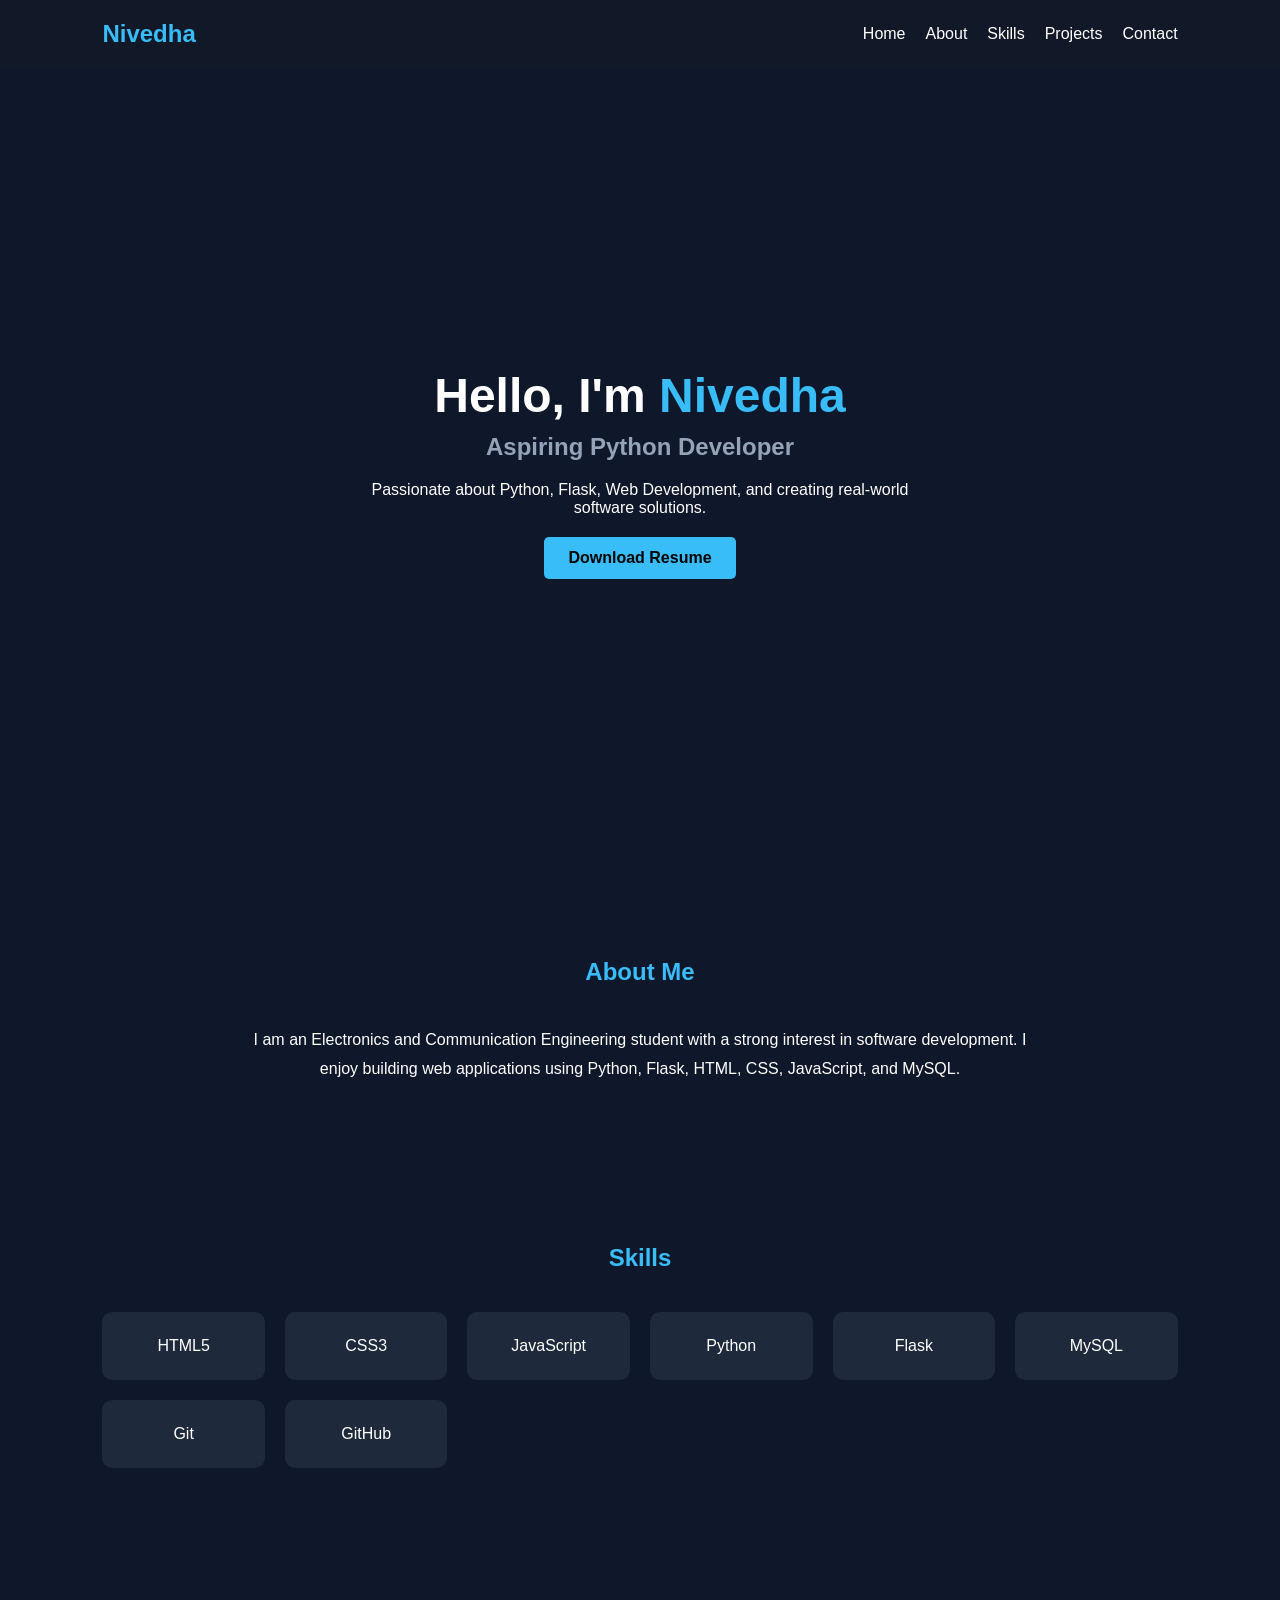
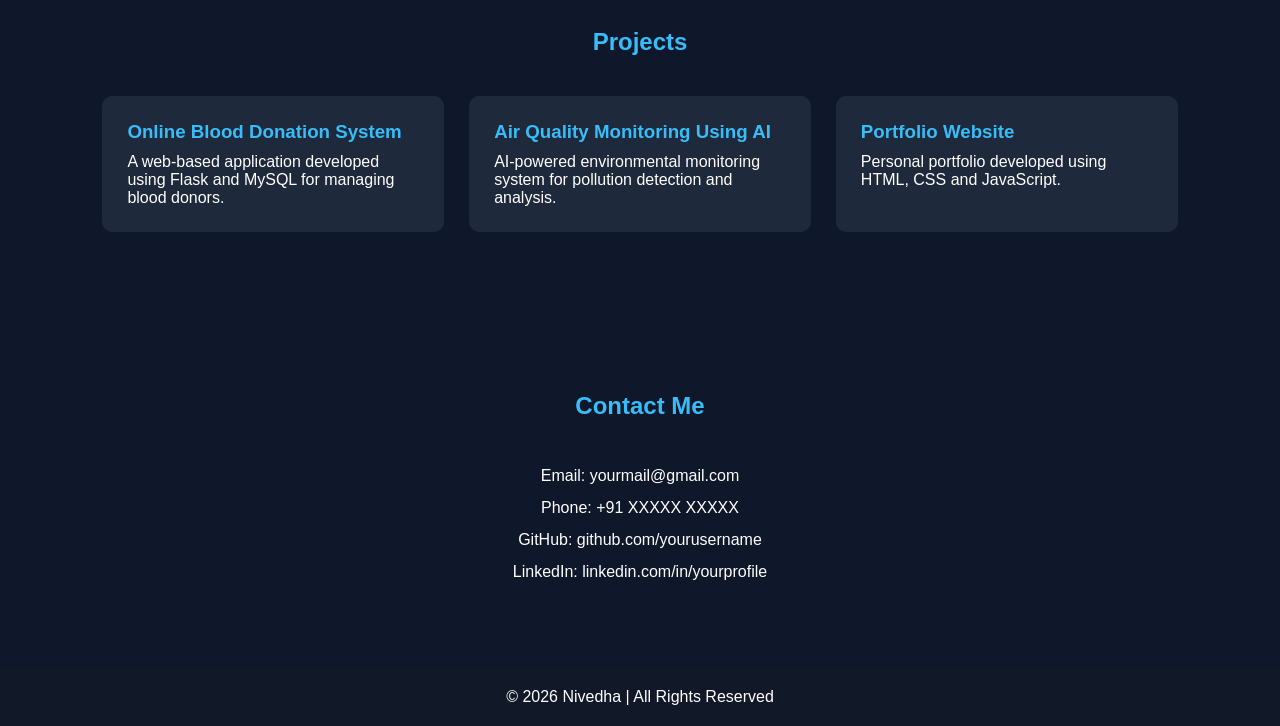
<file: gpt.html>
<!DOCTYPE html>
<html lang="en">
<head>
    <meta charset="UTF-8">
    <meta name="viewport" content="width=device-width, initial-scale=1.0">
    <title>Nivedha | Portfolio</title>
    <link rel="stylesheet" href="gpt.css">
</head>
<body>

    <!-- Header -->
    <header>
        <div class="logo">Nivedha</div>

        <nav>
            <ul>
                <li><a href="#home">Home</a></li>
                <li><a href="#about">About</a></li>
                <li><a href="#skills">Skills</a></li>
                <li><a href="#projects">Projects</a></li>
                <li><a href="#contact">Contact</a></li>
            </ul>
        </nav>
    </header>

    <!-- Hero Section -->
    <section id="home" class="hero">
        <div class="hero-content">
            <h1>Hello, I'm <span>Nivedha</span></h1>
            <h2>Aspiring Python Developer</h2>
            <p>
                Passionate about Python, Flask, Web Development,
                and creating real-world software solutions.
            </p>

            <a href="resume.pdf" class="btn" download>
                Download Resume
            </a>
        </div>
    </section>

    <!-- About -->
    <section id="about">
        <h2 class="section-title">About Me</h2>

        <div class="about-container">
            <p>
                I am an Electronics and Communication Engineering student
                with a strong interest in software development.
                I enjoy building web applications using Python,
                Flask, HTML, CSS, JavaScript, and MySQL.
            </p>
        </div>
    </section>

    <!-- Skills -->
    <section id="skills">
        <h2 class="section-title">Skills</h2>

        <div class="skills-grid">
            <div class="card">HTML5</div>
            <div class="card">CSS3</div>
            <div class="card">JavaScript</div>
            <div class="card">Python</div>
            <div class="card">Flask</div>
            <div class="card">MySQL</div>
            <div class="card">Git</div>
            <div class="card">GitHub</div>
        </div>
    </section>

    <!-- Projects -->
    <section id="projects">
        <h2 class="section-title">Projects</h2>

        <div class="project-container">

            <div class="project-card">
                <h3>Online Blood Donation System</h3>
                <p>
                    A web-based application developed using
                    Flask and MySQL for managing blood donors.
                </p>
            </div>

            <div class="project-card">
                <h3>Air Quality Monitoring Using AI</h3>
                <p>
                    AI-powered environmental monitoring system
                    for pollution detection and analysis.
                </p>
            </div>

            <div class="project-card">
                <h3>Portfolio Website</h3>
                <p>
                    Personal portfolio developed using
                    HTML, CSS and JavaScript.
                </p>
            </div>

        </div>
    </section>

    <!-- Contact -->
    <section id="contact">
        <h2 class="section-title">Contact Me</h2>

        <div class="contact-box">
            <p>Email: yourmail@gmail.com</p>
            <p>Phone: +91 XXXXX XXXXX</p>
            <p>GitHub: github.com/yourusername</p>
            <p>LinkedIn: linkedin.com/in/yourprofile</p>
        </div>
    </section>

    <footer>
        <p>© 2026 Nivedha | All Rights Reserved</p>
    </footer>

</body>
</html>
</file>
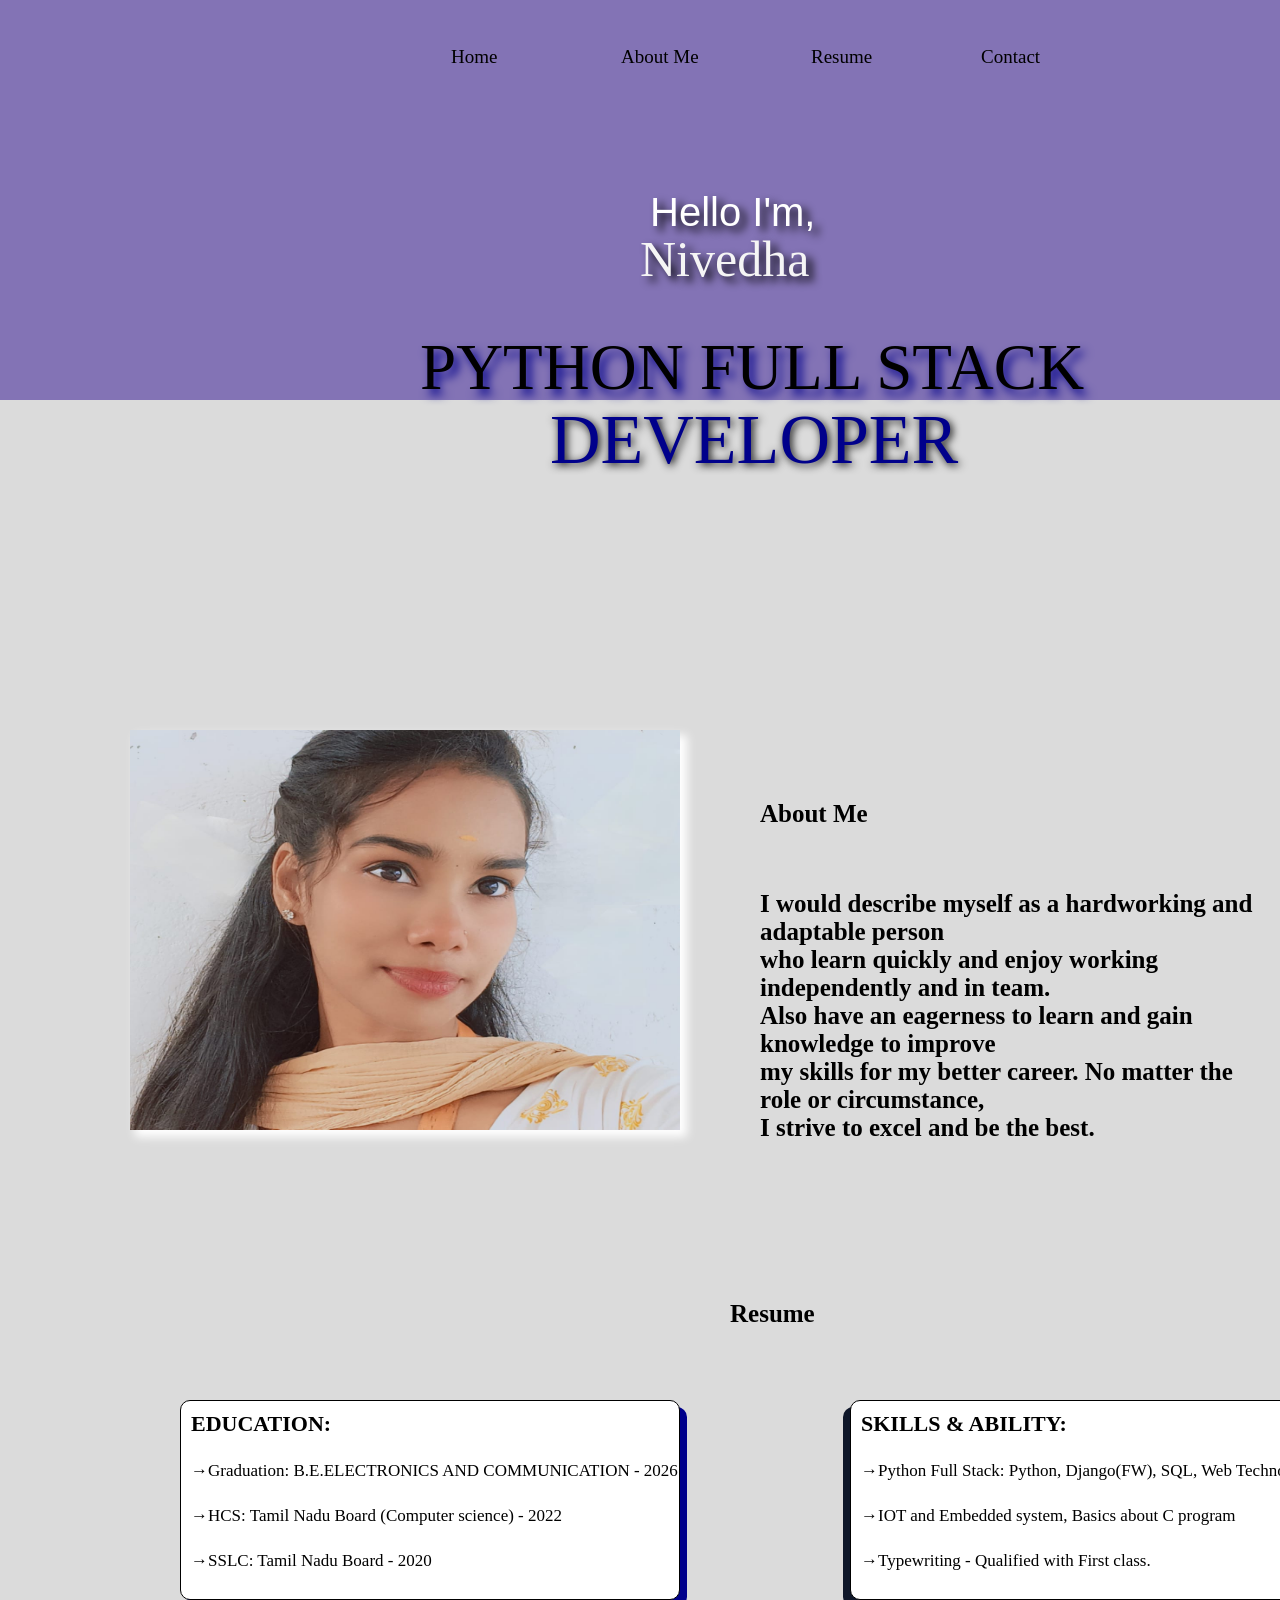
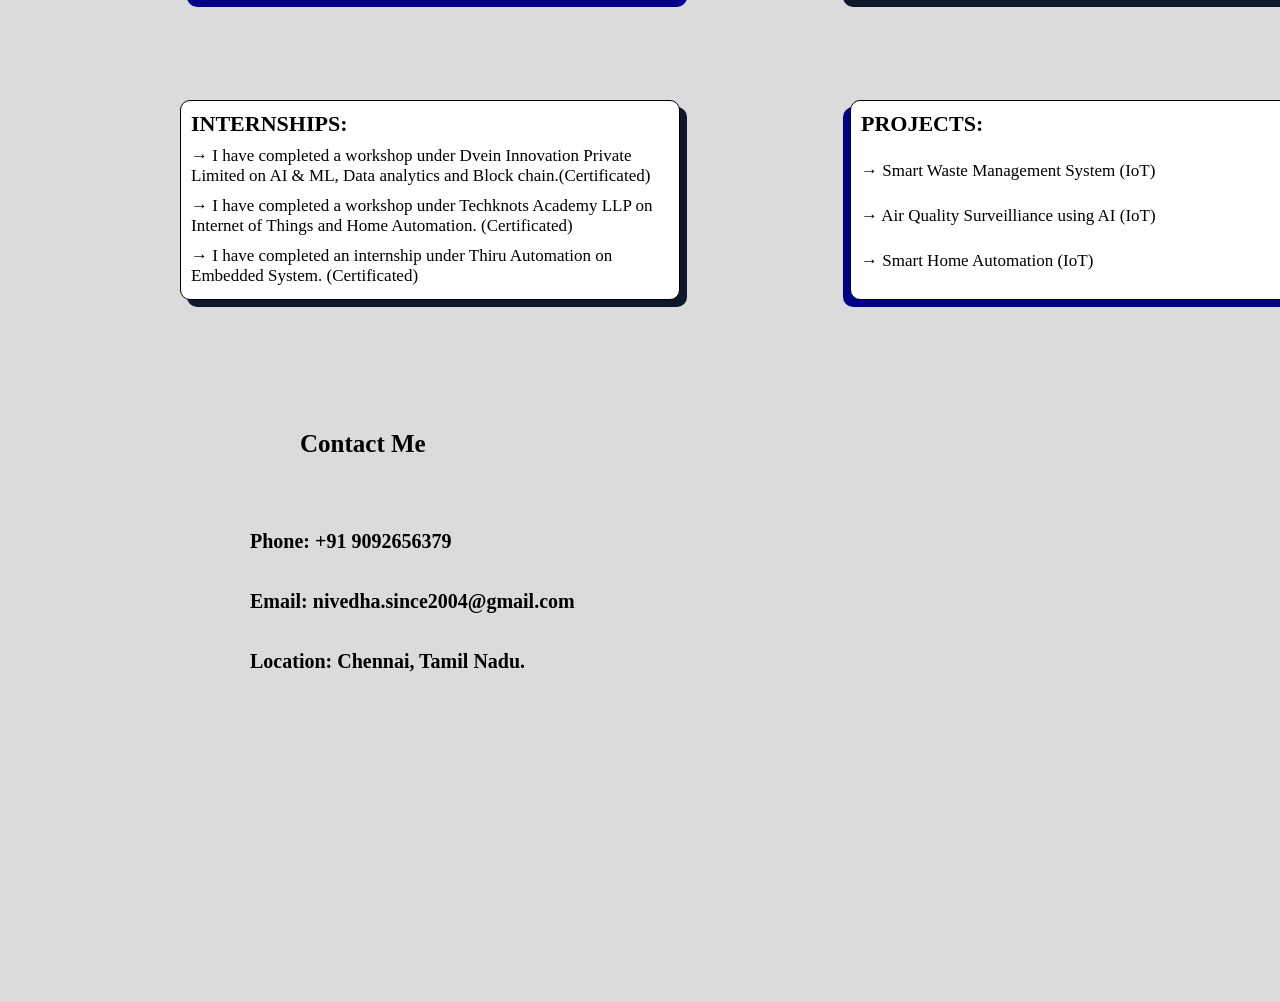
<file: new.html>
<!DOCTYPE html>
<html lang="en">
<head>
    <meta charset="UTF-8">
    <meta name="viewport" content="width=device-width, initial-scale=1.0">
    <title>Document</title>
    <link rel="stylesheet" href="./new.css">
</head>
<body style="background-color: rgb(219, 219, 219);" >
    <div id="nav"></div>
    <img src="./nivi.jpeg" alt="" id="girl">
    <div id="name">Hello I'm,</div>
    <div id="mee">Nivedha</div>
    <div id="full">PYTHON FULL STACK </div>
    <div id="dev">DEVELOPER</div>
    <div id="hr1"></div> 
    <div id="hr2"></div> 
    <div id="hr3"></div> 
    <div id="about1">About Me</div>
    <p id="about">I would describe myself as a hardworking and adaptable person <br>who learn quickly and enjoy working independently and in team. <br>Also have an eagerness to learn and gain knowledge to improve <br> my skills for my better career. No matter the role or circumstance, <br>I strive to excel and be the best.</p>
    
    <div>
        <h3 id="resume">Resume</h3>
        <div id="box1">
            <div id="edu">EDUCATION:</div>
            <div id="edu1">&rightarrow;Graduation: B.E.ELECTRONICS AND COMMUNICATION - 2026</div>
            <div id="edu2">&rightarrow;HCS: Tamil Nadu Board (Computer science) - 2022</div>
            <div id="edu3">&rightarrow;SSLC: Tamil Nadu Board - 2020</div>
        </div>
    
        <div id="box2">
            <div id="ski">SKILLS & ABILITY: </div>
            <div id="ski1">&rightarrow;Python Full Stack: Python, Django(FW), SQL, Web Technology</div>
            <div id="ski2">&rightarrow;IOT and Embedded system, Basics about C program</div>
            <div id="ski3">&rightarrow;Typewriting - Qualified with First class.</div>
        </div>
    
        <div id="box3">
            <div id="inte">INTERNSHIPS: </div>
            <div id="inte1">&rightarrow; I have completed a workshop under Dvein Innovation Private Limited on AI & ML, Data analytics and Block chain.(Certificated)</div>
            <div id="inte2">&rightarrow; I have completed a workshop under Techknots Academy LLP on Internet of Things and Home Automation. (Certificated)</div>
            <div id="inte3">&rightarrow; I have completed an internship under Thiru Automation on Embedded System. (Certificated)</div>
        </div>
    
        <div id="box4">
            <div id="pro">PROJECTS:</div>
            <div id="pro2">&rightarrow; Air Quality Surveilliance using AI (IoT)</div>
            <div id="pro1">&rightarrow; Smart Waste Management System (IoT)</div>
            <div id="pro3">&rightarrow; Smart Home Automation (IoT)</div>
        </div>
    </div>
    <div>   
    </div>

<div id="parent">
    <a href="#nav" id="home">Home</a>
    <a href="#hr2" id="res">Resume</a>
    <a href="#hr1" id="abo">About Me</a>
    <a href="#contact" id="cont">Contact</a>
</div>

<div id="contact">Contact Me</div>
<div id="pho">Phone: +91 9092656379</div>
<div id="email">Email: nivedha.since2004@gmail.com</div>
<div id="loc">Location: Chennai, Tamil Nadu.</div>

</body>
</html>
</file>
<file: gpt.css>
*{
    margin:0;
    padding:0;
    box-sizing:border-box;
    font-family:Arial, sans-serif;
}

body{
    background:#0f172a;
    color:white;
}

header{
    display:flex;
    justify-content:space-between;
    align-items:center;
    padding:20px 8%;
    background:#111827;
    position:sticky;
    top:0;
}

.logo{
    font-size:24px;
    font-weight:bold;
    color:#38bdf8;
}

nav ul{
    display:flex;
    list-style:none;
}

nav ul li{
    margin-left:20px;
}

nav ul li a{
    color:white;
    text-decoration:none;
}

.hero{
    min-height:90vh;
    display:flex;
    justify-content:center;
    align-items:center;
    text-align:center;
    padding:20px;
}

.hero h1{
    font-size:3rem;
}

.hero span{
    color:#38bdf8;
}

.hero h2{
    margin-top:10px;
    color:#94a3b8;
}

.hero p{
    margin-top:20px;
    max-width:600px;
}

.btn{
    display:inline-block;
    margin-top:20px;
    background:#38bdf8;
    color:black;
    padding:12px 24px;
    border-radius:5px;
    text-decoration:none;
    font-weight:bold;
}

section{
    padding:80px 8%;
}

.section-title{
    text-align:center;
    margin-bottom:40px;
    color:#38bdf8;
}

.about-container{
    text-align:center;
    max-width:800px;
    margin:auto;
    line-height:1.8;
}

.skills-grid{
    display:grid;
    grid-template-columns:repeat(auto-fit,minmax(150px,1fr));
    gap:20px;
}

.card{
    background:#1e293b;
    padding:25px;
    text-align:center;
    border-radius:10px;
    transition:0.3s;
}

.card:hover{
    transform:translateY(-5px);
}

.project-container{
    display:grid;
    grid-template-columns:repeat(auto-fit,minmax(280px,1fr));
    gap:25px;
}

.project-card{
    background:#1e293b;
    padding:25px;
    border-radius:10px;
}

.project-card h3{
    color:#38bdf8;
    margin-bottom:10px;
}

.contact-box{
    text-align:center;
    line-height:2;
}

footer{
    text-align:center;
    padding:20px;
    background:#111827;
}
</file>
<file: new.css>
*{
    margin: 0;
    padding: 0;
    box-sizing: border-box;
}

#girl{
    position: absolute;
    height: 400px;
    width: 550px;
    top: 730px;
    left: 130px;
    box-shadow: 6px 6px 9px 0.6px white;;
}
#parent{
    height: 80px;
    width: 1520px;
    border: 1px solid rgb(131, 115, 181);
    background-color: rgb(131, 115, 181);
    position: absolute;
    /* text-align: center; */
    color: white;
    text-decoration: none;
    position: fixed;
    /* display: flex;
    list-style: none;
    justify-content: space-evenly; */
    font-size: 19px;
}
a{
    text-decoration: none;
    color: white;
}
#nav{
    position: absolute;
    border: 1px solid rgb(131, 115, 181);
    height: 400px;
    width: 1520px;
    background-color: rgb(131, 115, 181);
}
#home{
    position: absolute;
    left: 450px;
    top: 45px;
    color: black;
    font-size: 19px;
    text-decoration: none;
}
#abo{
    position: absolute;
    left: 620px;
    top: 45px;
    color: black;
    font-size: 19px;
    text-decoration: none;
}
#res{
    position: absolute;
    left: 810px;
    top: 45px;
    color: black;
    font-size: 19px;
    text-decoration: none;
}
#cont{
    position: absolute;
    left: 980px;
    top: 45px;
    color: black;
    font-size: 19px;
    text-decoration: none;
} 
#name{
    position: absolute;
    top: 190px;
    left: 650px;
    color: white;
    font-size: 40px;
    font-family:'Gill Sans', 'Gill Sans MT', Calibri, 'Trebuchet MS', sans-serif;
    text-shadow: 6px 5px 8px black;
}
#mee{
    text-shadow: 6px 5px 8px black ;
    position: absolute;
    top: 230px;
    left: 640px;
    color: whitesmoke;
    font-size: 50px;
    /* font-weight: bold; */
}
#hr1{
    border: 1px solid rgb(219, 219, 219);
    position: absolute;
    width: 1500px;
    top: 530px;
}
#hr2{
    border: 1px solid rgb(219, 219, 219);
    position: absolute;
    width: 1200px;
    top: 1200px;
}
#hr3{
    border: 1px solid rgb(219, 219, 219);
    position: absolute;
    width: 1500px;
    top: 2600px;
}

#about{
    color: black;
    position: absolute;
    top: 890px;
    left: 760px;
    font-size: 25px;
    font-weight: bold;
    /* color: darkblue; */
}
#about1{
    color: black;
    position: absolute;
    top: 800px;
    left: 760px;
    font-size: 25px;
    font-weight: bold;
    /* text-shadow: 2px 2px 8px darkblue; */
}
#full{
    position: absolute;
    top: 330px;
    left: 420px;
    font-size: 65px;
    color: black;
    text-shadow: 5px 6px 10px darkblue;
}
#dev{
    text-shadow: 2px 2px 8px black;
    position: absolute;
    top: 400px;
    left: 550px;
    color: darkblue;
    font-size: 70px;
}
#resume{
    position: absolute;
    top: 1300px;
    left: 730px;
    font-size: 25px;
    font-weight: bold;
}
#box1{
    border: 1px solid black;
    background-color: white;
    height: 200px;
    width: 500px;
    position: absolute;
    left: 180px;
    top: 1400px;
    box-shadow: 7px 7px darkblue;
    border-radius: 10px;
}

#edu{
    font-weight: bold;
    position: absolute;
    font-size: 22px;
    left: 10px;
    top: 10px;
}
#edu1{
    position: absolute;
    font-size: 17px;
    left: 10px;
    top: 60px;
}
#edu2{
    position: absolute;
    font-size: 17px;
    left: 10px;
    top: 105px;
}
#edu3{
    position: absolute;
    font-size: 17px;
    left: 10px;
    top: 150px;
}
#box2{
    border: 1px solid black;
    background-color: white;
    height: 200px;
    width: 500px;
    position: absolute;
    left: 850px;
    top: 1400px;
    border-radius: 10px;
    box-shadow: -7px 7px #0F172A ;
}
#ski{
    position: absolute;
    font-size: 22px;
    font-weight: bold;
    left: 10px;
    top: 10px;
}
#ski1{
    position: absolute;
    font-size: 17px;
    left: 10px;
    top: 60px;
}
#ski2{
    position: absolute;
    font-size: 17px;
    left: 10px;
    top: 105px;
}
#ski3{
    position: absolute;
    font-size: 17px;
    left: 10px;
    top: 150px;
}
#box3{
    border: 1px solid black;
    background-color: white;
    height: 200px;
    width: 500px;
    position: absolute;
    left: 180px;
    top: 1700px;
    border-radius: 10px;
    box-shadow: 7px 7px #0F172A;
}
#inte{
    position: absolute;
    font-size: 22px;
    left: 10px;
    top: 10px;
    font-weight: bold;
}
#inte1{
    position: absolute;
    font-size: 17px;
    left: 10px;
    top: 45px;
}
#inte2{
    position: absolute;
    font-size: 17px;
    left: 10px;
    top: 95px;
}
#inte3{
    position: absolute;
    font-size: 17px;
    left: 10px;
    top: 145px;
}
#box4{
    border: 1px solid black;
    background-color: white;
    height: 200px;
    width: 500px;
    position: absolute;
    left: 850px;
    top: 1700px;
    border-radius: 10px;
    box-shadow: -7px 7px darkblue;
}
#pro{
    font-weight: bold;
    position: absolute;
    font-size: 22px;
    left: 10px;
    top: 10px;
}
#pro1{
    position: absolute;
    font-size: 17px;
    left: 10px;
    top: 60px;
}
#pro2{
    position: absolute;
    font-size: 17px;
    left: 10px;
    top: 105px;
}
#pro3{
    position: absolute;
    font-size: 17px;
    left: 10px;
    top: 150px;
}

#contact{
    position: absolute;
    top: 2030px;
    left: 300px;
    font-size: 25px;
    font-weight: bold;
}
#pho{
    position: absolute;
    top: 2130px;
    left: 250px;
    font-size: 20px;
    font-weight: 600;
}
#email{
    position: absolute;
    top: 2190px;
    left: 250px;
    font-size: 20px;
    font-weight: 600;
}
#loc{
    position: absolute;
    top: 2250px;
    left: 250px;
    font-size: 20px;
    font-weight: 600;
}
</file>
